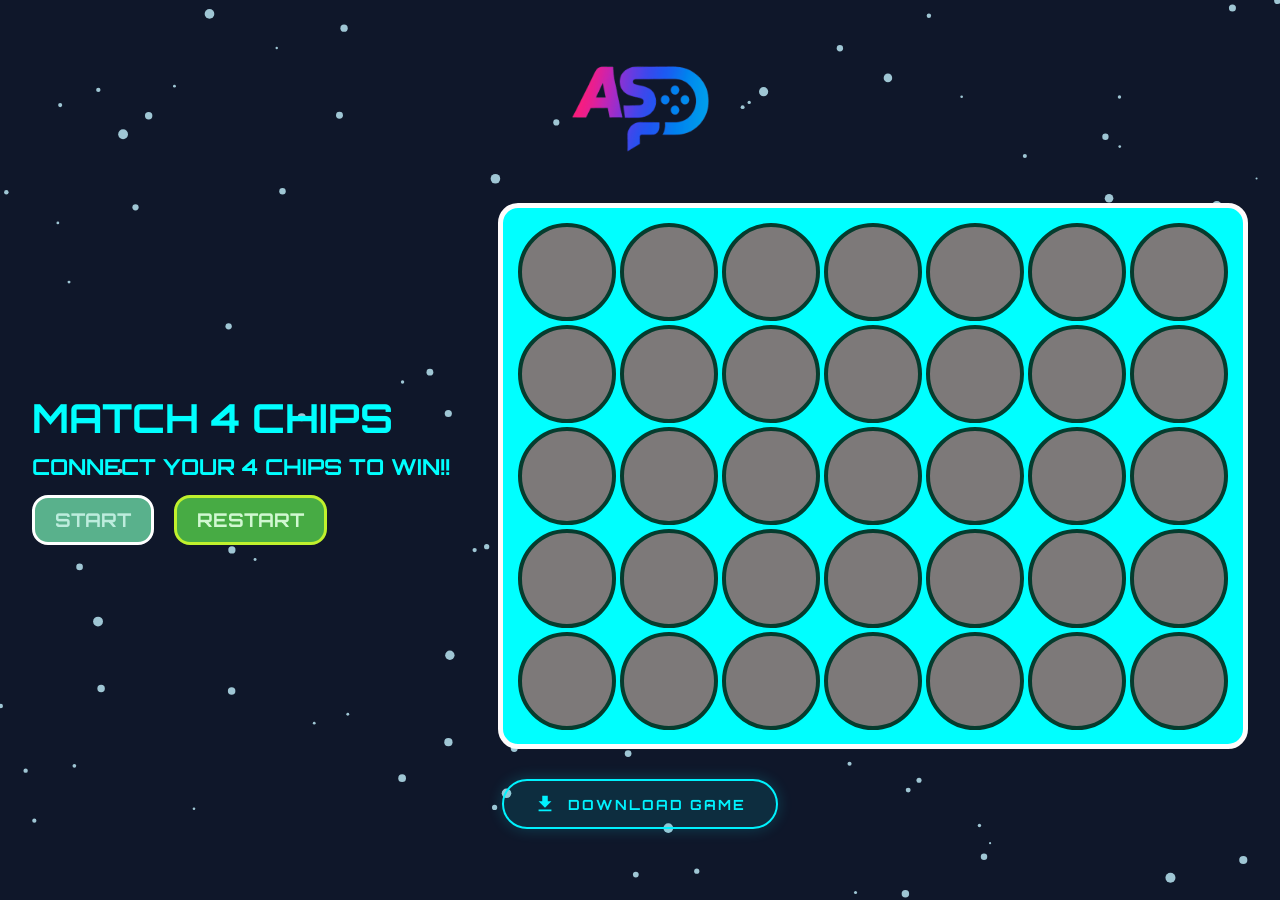
<file: index.html>
<!DOCTYPE html>
<html lang="en">

<head>
    <meta charset="UTF-8">
    <meta name="viewport" content="width=device-width, initial-scale=1.0">
    <meta http-equiv="Cache-Control" content="no-cache, no-store, must-revalidate">
    <meta http-equiv="Pragma" content="no-cache">
    <meta http-equiv="Expires" content="0">
    <link rel="preconnect" href="https://fonts.googleapis.com">
    <link rel="preconnect" href="https://fonts.gstatic.com" crossorigin>
    <link href="https://fonts.googleapis.com/css2?family=Orbitron:wght@400;500;600;700;800;900&display=swap" rel="stylesheet">
    <link rel="stylesheet" href="style.css?v=2">
    <link rel="manifest" href="manifest.json">
    <link rel="icon" type="image/png" href="icon.png">
    <link rel="apple-touch-icon" href="icon.png">
    <title>MATCH 4 CHIPS</title>
</head>

<body>
    <canvas id="bg"></canvas>
    <div class="logo">
        <img src="logo.png" class="logo1" />
    </div>
    <div class="content-wrapper">
        <div class="intro">
            <h1>Match 4 Chips</h1>
            <h2>Connect your 4 chips to Win!!</h2>
            <div class="btn-group">
                <button onclick="startgame()" type="button" class="sbtn">START</button>
                <button onclick="restartgame()" type="button" class="restart">RESTART</button>
            </div>
        </div>
        <div class="container" align="center">
        <table class="board">
            <tr>
                <td><button type="button"></button></td>
                <td><button type="button"></button></td>
                <td><button type="button"></button></td>
                <td><button type="button"></button></td>
                <td><button type="button"></button></td>
                <td><button type="button"></button></td>
                <td><button type="button"></button></td>
            </tr>
            <tr>
                <td><button type="button"></button></td>
                <td><button type="button"></button></td>
                <td><button type="button"></button></td>
                <td><button type="button"></button></td>
                <td><button type="button"></button></td>
                <td><button type="button"></button></td>
                <td><button type="button"></button></td>
            </tr>
            <tr>
                <td><button type="button"></button></td>
                <td><button type="button"></button></td>
                <td><button type="button"></button></td>
                <td><button type="button"></button></td>
                <td><button type="button"></button></td>
                <td><button type="button"></button></td>
                <td><button type="button"></button></td>
            </tr>
            <tr>
                <td><button type="button"></button></td>
                <td><button type="button"></button></td>
                <td><button type="button"></button></td>
                <td><button type="button"></button></td>
                <td><button type="button"></button></td>
                <td><button type="button"></button></td>
                <td><button type="button"></button></td>
            </tr>
            <tr>
                <td><button type="button"></button></td>
                <td><button type="button"></button></td>
                <td><button type="button"></button></td>
                <td><button type="button"></button></td>
                <td><button type="button"></button></td>
                <td><button type="button"></button></td>
                <td><button type="button"></button></td>
            </tr>

        </table>
    </div>
    </div>

    <!-- Single Download Button -->
    <div class="download-cta">
        <a href="download.html" class="download-game-btn">
            <svg viewBox="0 0 24 24" fill="currentColor" width="22" height="22"><path d="M19 9h-4V3H9v6H5l7 7 7-7zM5 18v2h14v-2H5z"/></svg>
            <span>DOWNLOAD GAME</span>
        </a>
    </div>

<audio id="dropSound">
  <source src="https://actions.google.com/sounds/v1/cartoon/pop.ogg">
</audio>

    <script src="https://code.jquery.com/jquery-3.7.1.js"
        integrity="sha256-eKhayi8LEQwp4NKxN+CfCh+3qOVUtJn3QNZ0TciWLP4=" crossorigin="anonymous"></script>
    <script src="bgscript.js"></script>
    <script src="script.js"></script>

    <script>
        if ('serviceWorker' in navigator) {
            window.addEventListener('load', () => {
                navigator.serviceWorker.register('./sw.js')
                    .then(reg => {
                        console.log('Service Worker registered!');
                        reg.onupdatefound = () => {
                            const installingWorker = reg.installing;
                            installingWorker.onstatechange = () => {
                                if (installingWorker.state === 'installed' && navigator.serviceWorker.controller) {
                                    window.location.reload();
                                }
                            };
                        };
                    })
                    .catch(err => console.log('Service Worker failed:', err));
            });
        }
    </script>
</body>

</html>
</file>
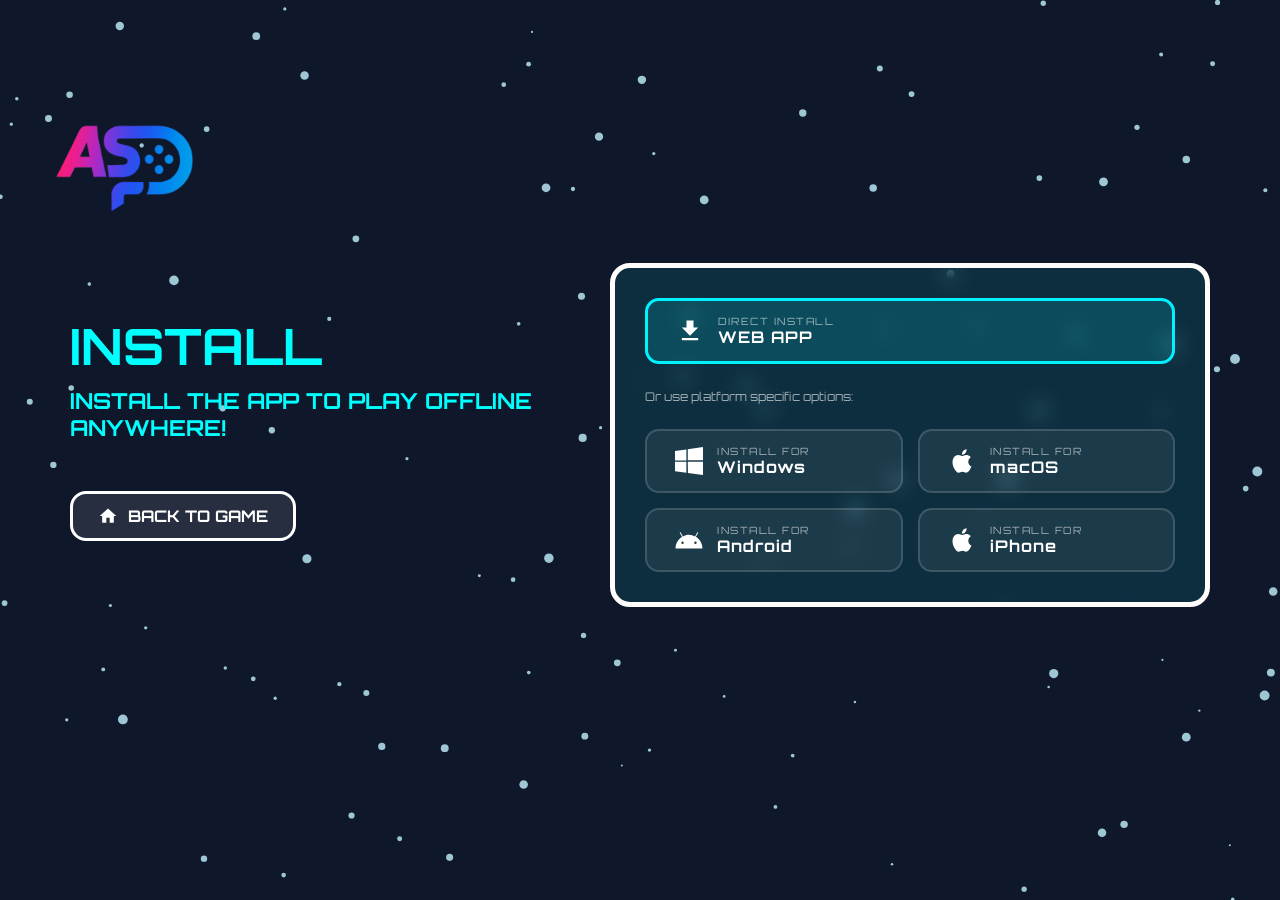
<file: download.html>
<!DOCTYPE html>
<html lang="en">
<head>
    <meta charset="UTF-8">
    <meta name="viewport" content="width=device-width, initial-scale=1.0">
    <meta http-equiv="Cache-Control" content="no-cache, no-store, must-revalidate">
    <meta http-equiv="Pragma" content="no-cache">
    <meta http-equiv="Expires" content="0">
    <link rel="preconnect" href="https://fonts.googleapis.com">
    <link rel="preconnect" href="https://fonts.gstatic.com" crossorigin>
    <link href="https://fonts.googleapis.com/css2?family=Orbitron:wght@400;500;600;700;800;900&display=swap" rel="stylesheet">
    <link rel="stylesheet" href="style.css?v=2">
    <link rel="manifest" href="manifest.json">
    <link rel="icon" type="image/png" href="icon.png">
    <link rel="apple-touch-icon" href="icon.png">
    <title>Download - MATCH 4 CHIPS</title>
    <style>
        body {
            justify-content: flex-start;
            padding-top: 80px;
        }
        .back-btn {
            position: fixed;
            top: 20px;
            left: 20px;
            z-index: 100;
            color: #00f2fe;
            text-decoration: none;
            font-family: 'Orbitron', sans-serif;
            font-size: 13px;
            font-weight: 600;
            display: flex;
            align-items: center;
            gap: 8px;
            padding: 10px 18px;
            background: rgba(15, 23, 42, 0.8);
            border: 1px solid rgba(0, 242, 254, 0.3);
            border-radius: 50px;
            transition: all 0.3s ease;
            backdrop-filter: blur(10px);
            -webkit-backdrop-filter: blur(10px);
            text-transform: uppercase;
            letter-spacing: 1px;
        }
        .back-btn:hover {
            background: #00f2fe;
            color: #0f172a;
            box-shadow: 0 0 20px rgba(0, 242, 254, 0.4);
            transform: translateX(5px);
        }
        .download-page-wrapper {
            width: 100%;
            max-width: 1200px;
            display: flex;
            flex-direction: column;
            align-items: center;
            padding: 20px;
            box-sizing: border-box;
            z-index: 10;
        }
        .download-container-box {
            background: rgba(0, 255, 255, 0.1);
            border: 5px solid rgb(255, 252, 252);
            border-radius: 20px;
            padding: 30px;
            width: 100%;
            max-width: 600px;
            box-sizing: border-box;
            backdrop-filter: blur(10px);
            -webkit-backdrop-filter: blur(10px);
        }
        .download-btn-grid {
            display: grid;
            grid-template-columns: 1fr;
            gap: 15px;
            width: 100%;
        }
        @media (min-width: 1000px) {
            .download-btn-grid {
                grid-template-columns: 1fr 1fr;
            }
            .install-btn-main { grid-column: span 2; }
        }
        .back-home-btn {
            display: inline-flex;
            align-items: center;
            gap: 10px;
            padding: 12px 25px;
            background: rgba(255, 255, 255, 0.1);
            border: 3px solid #fff;
            border-radius: 16px;
            color: #fff;
            font-family: 'Orbitron', sans-serif;
            font-weight: bold;
            text-decoration: none;
            transition: all 0.2s ease;
            margin-top: 20px;
        }
        .back-home-btn:hover {
            transform: translateY(-3px);
            background: #fff;
            color: #0f172a;
        }
        /* Custom alert for iPhone */
        #ios-notice {
            display: none;
            margin-top: 20px;
            padding: 15px;
            background: rgba(255, 255, 255, 0.1);
            border: 1px solid #fff;
            border-radius: 10px;
            color: #fff;
            font-family: 'Orbitron', sans-serif;
            font-size: 14px;
        }
    </style>
</head>
<body>
    <canvas id="bg"></canvas>
    
    <div class="logo" style="text-align: left; padding-left: 5vw; margin-top: 20px;">
        <img src="logo.png" class="logo1" />
    </div>

    <div class="content-wrapper" style="margin-top: 0;">
        <div class="intro">
            <h1 style="font-size: clamp(32px, 8vw, 50px);">INSTALL</h1>
            <h2 style="margin-bottom: 30px;">Install the app to play offline anywhere!</h2>
            
            <div class="btn-group">
                <a href="index.html" class="back-home-btn">
                    <svg viewBox="0 0 24 24" fill="currentColor" width="20" height="20"><path d="M10 20v-6h4v6h5v-8h3L12 3 2 12h3v8z"/></svg>
                    <span>BACK TO GAME</span>
                </a>
            </div>
        </div>

        <div class="download-container-box">
            <div class="download-btn-grid" id="install-container">
                <!-- Direct Install Button -->
                <button id="install-btn" class="download-btn windows install-btn-main" style="width: 100%; border: 3px solid #00f2fe; background: rgba(0, 242, 254, 0.15);">
                    <svg viewBox="0 0 24 24" fill="currentColor"><path d="M19 9h-4V3H9v6H5l7 7 7-7zM5 18v2h14v-2H5z"/></svg>
                    <div class="download-btn-text">
                        <span class="download-label">Direct Install</span>
                        <span class="download-platform">WEB APP</span>
                    </div>
                </button>

                <p style="color: rgba(255,255,255,0.6); grid-column: span 2; font-family: 'Orbitron', sans-serif; font-size: 12px; margin: 10px 0;">Or use platform specific options:</p>

                <button class="download-btn windows platform-install">
                    <svg viewBox="0 0 24 24" fill="currentColor"><path d="M0 3.449L9.75 2.1v9.451H0m10.949-9.602L24 0v11.4H10.949M0 12.6h9.75v9.451L0 20.699M10.949 12.6H24V24l-12.9-1.801"/></svg>
                    <div class="download-btn-text">
                        <span class="download-label">Install for</span>
                        <span class="download-platform">Windows</span>
                    </div>
                </button>
                <button class="download-btn mac platform-install">
                    <svg viewBox="0 0 24 24" fill="currentColor"><path d="M18.71 19.5c-.83 1.24-1.71 2.45-3.05 2.47-1.34.03-1.77-.79-3.29-.79-1.53 0-2 .77-3.27.82-1.31.05-2.3-1.32-3.14-2.53C4.25 17 2.94 12.45 4.7 9.39c.87-1.52 2.43-2.48 4.12-2.51 1.28-.02 2.5.87 3.29.87.78 0 2.26-1.07 3.8-.91.65.03 2.47.26 3.64 1.98-.09.06-2.17 1.28-2.15 3.81.03 3.02 2.65 4.03 2.68 4.04-.03.07-.42 1.44-1.38 2.83M13 3.5c.73-.83 1.94-1.46 2.94-1.5.13 1.17-.34 2.35-1.04 3.19-.69.85-1.83 1.51-2.95 1.42-.15-1.15.41-2.35 1.05-3.11z"/></svg>
                    <div class="download-btn-text">
                        <span class="download-label">Install for</span>
                        <span class="download-platform">macOS</span>
                    </div>
                </button>
                <button class="download-btn android platform-install">
                    <svg viewBox="0 0 24 24" fill="currentColor"><path d="M17.523 15.341a1.015 1.015 0 01-1.016-1.016c0-.562.453-1.015 1.016-1.015a1.015 1.015 0 11-.001 2.031zm-11.046 0a1.015 1.015 0 01-1.016-1.016c0-.562.453-1.015 1.016-1.015a1.015 1.015 0 11-.001 2.031zm11.405-6.02l1.96-3.396a.416.416 0 00-.152-.567.416.416 0 00-.567.152l-1.986 3.44A12.306 12.306 0 0012 7.467c-1.812 0-3.521.393-5.137 1.483L4.877 5.51a.416.416 0 00-.567-.152.416.416 0 00-.152.567l1.96 3.396C2.689 11.435.482 15.068.482 19.241h23.036c0-4.173-2.207-7.806-5.636-9.92z"/></svg>
                    <div class="download-btn-text">
                        <span class="download-label">Install for</span>
                        <span class="download-platform">Android</span>
                    </div>
                </button>
                <button class="download-btn iphone" id="iphone-btn">
                    <svg viewBox="0 0 24 24" fill="currentColor"><path d="M18.71 19.5c-.83 1.24-1.71 2.45-3.05 2.47-1.34.03-1.77-.79-3.29-.79-1.53 0-2 .77-3.27.82-1.31.05-2.3-1.32-3.14-2.53C4.25 17 2.94 12.45 4.7 9.39c.87-1.52 2.43-2.48 4.12-2.51 1.28-.02 2.5.87 3.29.87.78 0 2.26-1.07 3.8-.91.65.03 2.47.26 3.64 1.98-.09.06-2.17 1.28-2.15 3.81.03 3.02 2.65 4.03 2.68 4.04-.03.07-.42 1.44-1.38 2.83M13 3.5c.73-.83 1.94-1.46 2.94-1.5.13 1.17-.34 2.35-1.04 3.19-.69.85-1.83 1.51-2.95 1.42-.15-1.15.41-2.35 1.05-3.11z"/></svg>
                    <div class="download-btn-text">
                        <span class="download-label">Install for</span>
                        <span class="download-platform">iPhone</span>
                    </div>
                </button>

                <div id="ios-notice">
                    📱 **On iPhone/iPad:** Tap the **Share** button in Safari (box with arrow) and select **"Add to Home Screen"**.
                </div>
            </div>
        </div>
    </div>

    <script src="bgscript.js"></script>
    <script>
        let deferredPrompt;
        const installBtn = document.getElementById('install-btn');
        const platformBtns = document.querySelectorAll('.platform-install');
        const iphoneBtn = document.getElementById('iphone-btn');
        const iosNotice = document.getElementById('ios-notice');

        // Capture the install prompt event
        window.addEventListener('beforeinstallprompt', (e) => {
            e.preventDefault();
            deferredPrompt = e;
            // Show the install button now that the event is captured
            console.log('Install prompt captured');
        });

        async function triggerInstall() {
            if (deferredPrompt) {
                deferredPrompt.prompt();
                const { outcome } = await deferredPrompt.userChoice;
                console.log(`User response to install prompt: ${outcome}`);
                deferredPrompt = null;
            } else {
                alert("Installation is handled by your browser. Look for an 'Install' or 'Add to Home Screen' option in your browser menu!");
            }
        }

        // Add listeners
        installBtn.addEventListener('click', triggerInstall);
        
        // Platform buttons show Coming Soon
        platformBtns.forEach(btn => {
            btn.addEventListener('click', () => {
                alert("Coming Soon!!!\nPlatform-specific native apps are currently in development. Please use the 'Direct Install' button above to install the Web App version!");
            });
        });

        iphoneBtn.addEventListener('click', () => {
            iosNotice.style.display = 'block';
            iosNotice.scrollIntoView({ behavior: 'smooth' });
        });

        // Service Worker Registration
        if ('serviceWorker' in navigator) {
            window.addEventListener('load', () => {
                navigator.serviceWorker.register('./sw.js')
                    .then(reg => {
                        console.log('Service Worker registered!');
                        reg.onupdatefound = () => {
                            const installingWorker = reg.installing;
                            installingWorker.onstatechange = () => {
                                if (installingWorker.state === 'installed' && navigator.serviceWorker.controller) {
                                    window.location.reload();
                                }
                            };
                        };
                    })
                    .catch(err => console.log('Service Worker failed:', err));
            });
        }
    </script>
</body>
</html>
</file>
<file: style.css>
body {
    background-color: rgb(17, 50, 83);
    margin: 0;
    min-height: 100vh;
    display: flex;
    flex-direction: column;
    justify-content: center;
    align-items: center;
    overflow-y: auto;
    overflow-x: hidden;
    padding: 20px 0;
    box-sizing: border-box;
}

#bg {
    position: fixed;
    top: 0;
    left: 0;
    z-index: -1;
    width: 100vw;
    height: 100vh;
    background: #0f172a; 
}

.logo {
    text-align: center;
    margin-bottom: 20px;
    width: 100%;
}

.logo1 {
    height: auto;
    width: 25vw;
    min-width: 140px;
    max-width: 185px;
}

.content-wrapper {
    display: flex;
    flex-direction: row;
    align-items: center;
    justify-content: center;
    gap: 40px;
    width: 95vw;
    max-width: 1400px;
    flex-wrap: wrap;
    margin: 0 auto;
}

.intro {
    text-transform: uppercase;
    color: aqua;
    font-family: 'Orbitron', sans-serif;
    text-align: left;
    flex: 1 1 300px;
    max-width: 500px;
    box-sizing: border-box;
    margin: 0;
}

.intro h1 {
    font-size: clamp(28px, 6vw, 40px);
    margin: 10px 0;
}

.intro h2 {
    font-size: clamp(16px, 3.5vw, 22px);
    margin: 5px 0 15px 0;
}

.btn-group {
    display: flex;
    justify-content: flex-start;
    gap: 20px;
    flex-wrap: wrap;
    margin-bottom: 25px;
}

.sbtn, .restart {
    border: 3px solid rgb(255, 255, 255);
    background-color: rgb(89, 177, 140);
    border-radius: 16px;
    padding: 10px 20px;
    font-family: 'Orbitron', system-ui, -apple-system, BlinkMacSystemFont, 'Segoe UI', Roboto, Oxygen, Ubuntu, Cantarell, 'Open Sans', 'Helvetica Neue', sans-serif;
    font-weight: bold;
    font-size: clamp(14px, 4vw, 19px);
    color: rgb(189, 236, 221);
    cursor: pointer;
    transition: all 0.2s ease;
    display: flex;
    justify-content: center;
    align-items: center;
}

.restart {
    border: 3px solid rgb(192, 241, 45);
    background-color: rgb(71, 171, 68);
    color: rgb(209, 248, 209);
}

.sbtn:hover, .restart:hover {
    transform: translateY(-3px) scale(1.05);
    box-shadow:
        inset 0 2px 0 rgba(255,255,255,0.4),
        0 10px 18px rgba(0,0,0,0.4);
}

.sbtn:active, .restart:active {
    transform: translateY(1px) scale(0.98);
    box-shadow:
        inset 0 1px 0 rgba(255,255,255,0.2),
        0 4px 6px rgba(0,0,0,0.3);
}

.container {
    border: 5px solid rgb(255, 252, 252);
    border-radius: 20px;
    flex: 1 1 auto;
    width: 100%;
    max-width: 750px;
    background-color: aqua;
    display: flex;
    justify-content: center;
    align-items: center;
    margin: 0 auto;
    padding: 1vw;
    box-sizing: border-box;
}

.board {
    border-spacing: 0;
    margin: auto;
    width: 100%;
    table-layout: fixed;
}

.board td {
    padding: min(1vw, 2px);
}

.board button {
    width: 100%;
    aspect-ratio: 1 / 1;
    border: min(1vw, 4.5px) solid rgb(5, 60, 46);
    border-radius: 50%;
    background-color: rgb(125, 121, 121);
    cursor: pointer;
    box-sizing: border-box;
    display: block;
}


/* Download CTA on Main Page */
.download-cta {
    margin: 30px auto;
    text-align: center;
}

.download-game-btn {
    display: inline-flex;
    align-items: center;
    gap: 12px;
    padding: 12px 30px;
    background: rgba(0, 242, 254, 0.1);
    border: 2px solid #00f2fe;
    border-radius: 50px;
    color: #00f2fe;
    font-family: 'Orbitron', sans-serif;
    font-size: 14px;
    font-weight: 700;
    text-decoration: none;
    text-transform: uppercase;
    letter-spacing: 2px;
    transition: all 0.3s ease;
    box-shadow: 0 0 15px rgba(0, 242, 254, 0.2);
}

.download-game-btn:hover {
    background: #00f2fe;
    color: #0f172a;
    transform: translateY(-3px);
    box-shadow: 0 0 30px rgba(0, 242, 254, 0.6);
}

.download-game-btn svg {
    transition: transform 0.3s ease;
}

.download-game-btn:hover svg {
    transform: translateY(2px);
}

/* Download Section */
.download-section {
    width: 95vw;
    max-width: 1400px;
    text-align: center;
    margin: 40px auto 20px;
    padding: 30px 20px;
    background: rgba(255, 255, 255, 0.04);
    border: 1px solid rgba(0, 242, 254, 0.15);
    border-radius: 20px;
    backdrop-filter: blur(10px);
    -webkit-backdrop-filter: blur(10px);
}

.download-title {
    font-family: 'Orbitron', sans-serif;
    font-size: clamp(20px, 4vw, 28px);
    color: #00f2fe;
    margin: 0 0 8px;
    text-transform: uppercase;
    letter-spacing: 2px;
    text-shadow: 0 0 15px rgba(0, 242, 254, 0.4);
}

.download-subtitle {
    font-family: 'Orbitron', sans-serif;
    font-size: clamp(12px, 2.5vw, 15px);
    color: rgba(255, 255, 255, 0.55);
    margin: 0 0 25px;
    letter-spacing: 1px;
}

.download-buttons {
    display: flex;
    justify-content: center;
    gap: 20px;
    flex-wrap: wrap;
}

.download-btn {
    display: flex;
    align-items: center;
    gap: 14px;
    padding: 14px 28px;
    border-radius: 14px;
    text-decoration: none;
    border: 2px solid rgba(255, 255, 255, 0.15);
    background: rgba(255, 255, 255, 0.06);
    color: #fff;
    cursor: pointer;
    transition: all 0.3s ease;
    min-width: 190px;
    box-sizing: border-box;
}

.download-btn svg {
    width: 28px;
    height: 28px;
    flex-shrink: 0;
    transition: transform 0.3s ease;
}

.download-btn-text {
    display: flex;
    flex-direction: column;
    align-items: flex-start;
    text-align: left;
}

.download-label {
    font-family: 'Orbitron', sans-serif;
    font-size: 10px;
    text-transform: uppercase;
    letter-spacing: 1.5px;
    opacity: 0.6;
}

.download-platform {
    font-family: 'Orbitron', sans-serif;
    font-size: 16px;
    font-weight: 700;
    letter-spacing: 1px;
}

/* Platform-specific accent colors */
.download-btn.windows:hover {
    border-color: #00a4ef;
    background: rgba(0, 164, 239, 0.15);
    box-shadow: 0 0 20px rgba(0, 164, 239, 0.25), inset 0 0 15px rgba(0, 164, 239, 0.08);
    transform: translateY(-4px);
}

.download-btn.mac:hover {
    border-color: #a2aaad;
    background: rgba(162, 170, 173, 0.15);
    box-shadow: 0 0 20px rgba(162, 170, 173, 0.25), inset 0 0 15px rgba(162, 170, 173, 0.08);
    transform: translateY(-4px);
}

.download-btn.linux:hover {
    border-color: #f5a623;
    background: rgba(245, 166, 35, 0.15);
    box-shadow: 0 0 20px rgba(245, 166, 35, 0.25), inset 0 0 15px rgba(245, 166, 35, 0.08);
    transform: translateY(-4px);
}

.download-btn.android:hover {
    border-color: #3ddc84;
    background: rgba(61, 220, 132, 0.15);
    box-shadow: 0 0 20px rgba(61, 220, 132, 0.25), inset 0 0 15px rgba(61, 220, 132, 0.08);
    transform: translateY(-4px);
}

.download-btn.iphone:hover {
    border-color: #f5f5f7;
    background: rgba(245, 245, 247, 0.12);
    box-shadow: 0 0 20px rgba(245, 245, 247, 0.2), inset 0 0 15px rgba(245, 245, 247, 0.06);
    transform: translateY(-4px);
}

.download-btn:hover svg {
    transform: scale(1.15);
}

.download-btn:active {
    transform: translateY(1px) scale(0.98);
}

@media (max-width: 768px) {
    .content-wrapper {
        flex-direction: column;
    }
    .intro {
        text-align: center;
    }
    .btn-group {
        justify-content: center;
    }
    .container {
        border-width: 3px;
        border-radius: 15px;
        width: 95vw;
    }
    .download-section {
        margin-top: 30px;
        padding: 20px 15px;
    }
    .download-buttons {
        flex-direction: column;
        align-items: center;
        gap: 12px;
    }
    .download-btn {
        width: 100%;
        max-width: 280px;
        justify-content: center;
        padding: 12px 20px;
    }
}

@media (max-width: 400px) {
    .download-btn {
        min-width: unset;
        padding: 10px 16px;
        gap: 10px;
    }
    .download-platform {
        font-size: 14px;
    }
}

/* Cyberpunk 2D UI Scrollbar */
::-webkit-scrollbar {
    width: 12px;
    background: #0a0a0f;
}

::-webkit-scrollbar-track {
    background: rgb(17, 50, 83);
    border-left: 2px solid #00f2fe;
}

::-webkit-scrollbar-thumb {
    background-color: #0f172a;
    border: 1px solid #00f2fe;
    box-shadow: inset 0 0 5px #00f2fe;
}

::-webkit-scrollbar-thumb:hover {
    background-color: #00f2fe;
    box-shadow: 0 0 10px #00f2fe, 0 0 20px #00f2fe;
}
</file>
